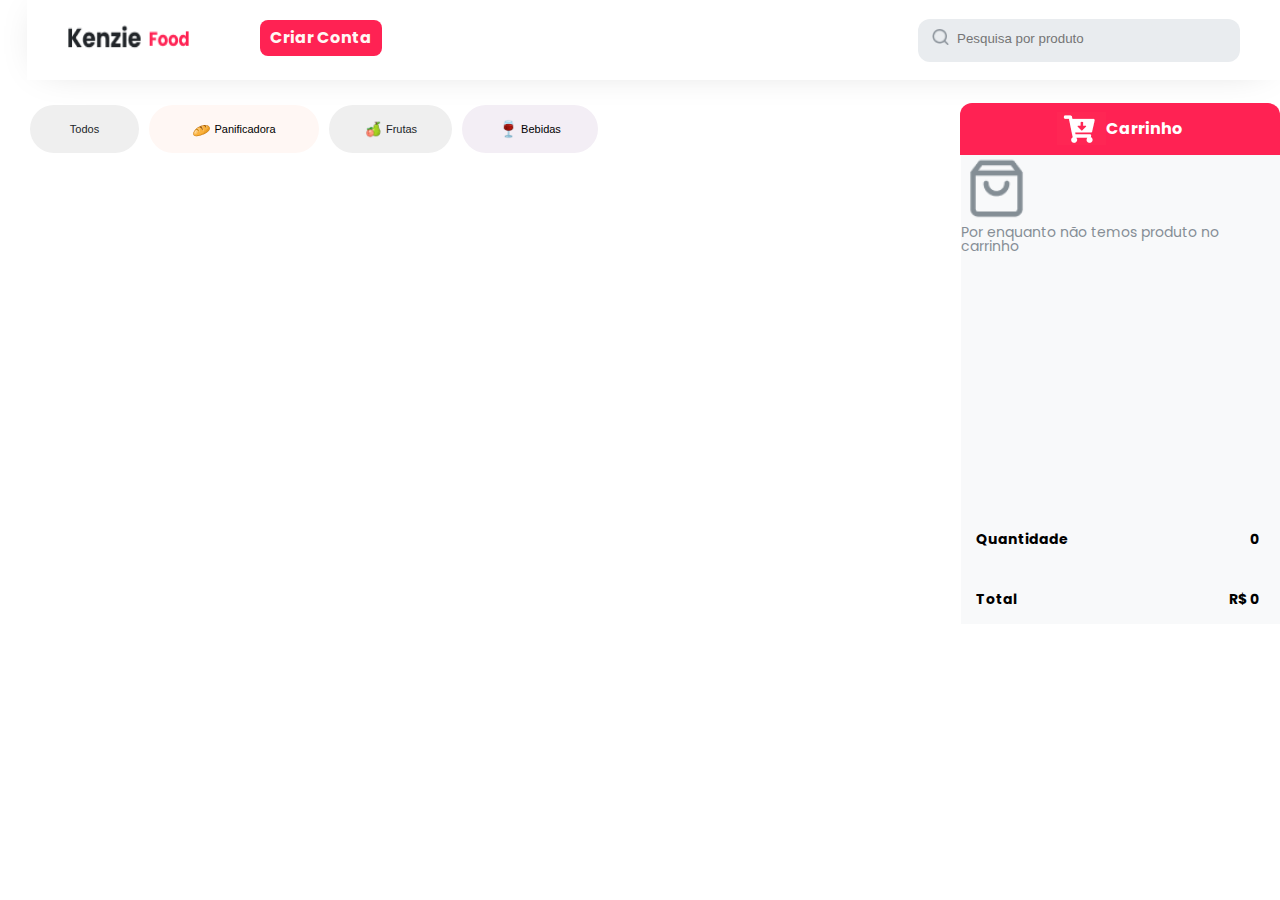
<file: index.html>
<!DOCTYPE html>
<html lang="en">

<head>
    <meta charset="UTF-8">
    <meta http-equiv="X-UA-Compatible" content="IE=edge">
    <meta name="viewport" content="width=device-width, initial-scale=1.0">
    <link rel="preconnect" href="https://fonts.googleapis.com">
    <link rel="preconnect" href="https://fonts.gstatic.com" crossorigin>
    <link href="https://fonts.googleapis.com/css2?family=Cinzel&family=Poppins&family=Spectral&display=swap" rel="stylesheet">
    <link rel="stylesheet" href="public/reset.css">
    <link rel="stylesheet" href="public/style.css">
    <title>Kenzie Food</title>
</head>

<body>
    <header>
        <div class="detailsLogoRegister">
            <img src="public/images/kenziefoodlogo.png" alt="logo kenzie">
            <a href="./src/pages/register.html">Criar Conta</a>
        </div>
       
            <div class="inputButton">
                <input type="text" placeholder="Pesquisa por produto" class="input">
                <button><img src="/public/images/search.png" alt="search"></button>
            </div>
    </header>

    <div class="button">
        <!--filtros-->
        <button class="all">Todos</button>
        <button class="bakery"><img src="public/images/iconBread.png">Panificadora</button>
        <button class="fruits"><img src="public/images/IconFruits.png">Frutas</button>
        <button class="drinks"><img src="public/images/iconGlassWine.png">Bebidas</button>
    </div>

    <div class="vitrine">
        <main id="mainProducts">

            <!--produtos-->

        </main>

        <section id="cart">

            <!--carrinho-->

            <div class="title">
                <img src="public/images/carrinho.png" alt="">
                <h1>Carrinho</h1>
            </div>
            <div id="emptyCar">

                <!-- carrinho vazio -->

                <img src="public/images/cart.png" alt="carrinho">

                <p>Por enquanto não temos produto no carrinho</p>
            </div>

            <div class="scroll">
                <div id="itemsToBuy"></div>
            </div>

            <!--span quando carrinho vazio-->

            <div id="balance">
                <div class="flex">
                    <section class="">
                        <span class="quantity">Quantidade</span>
                        <span class="qtNumber" id="quantity">0</span>
                    </section>
                    <section>
                        <span class="quantity">Total</span>
                        <span class="qtNumber" id="price">R$ 0</span>
                    </section>
                </div>
            </div>
        </section>
    </div>
    <script type="module" src="script.js"></script>
    <script type="module" src="src/models/template.js"></script>
    <script type="module" src="src/requests/requests.js"></script>
    <script type="module" src="src/controllers/filter.js"></script>
</body>

</html>
</file>
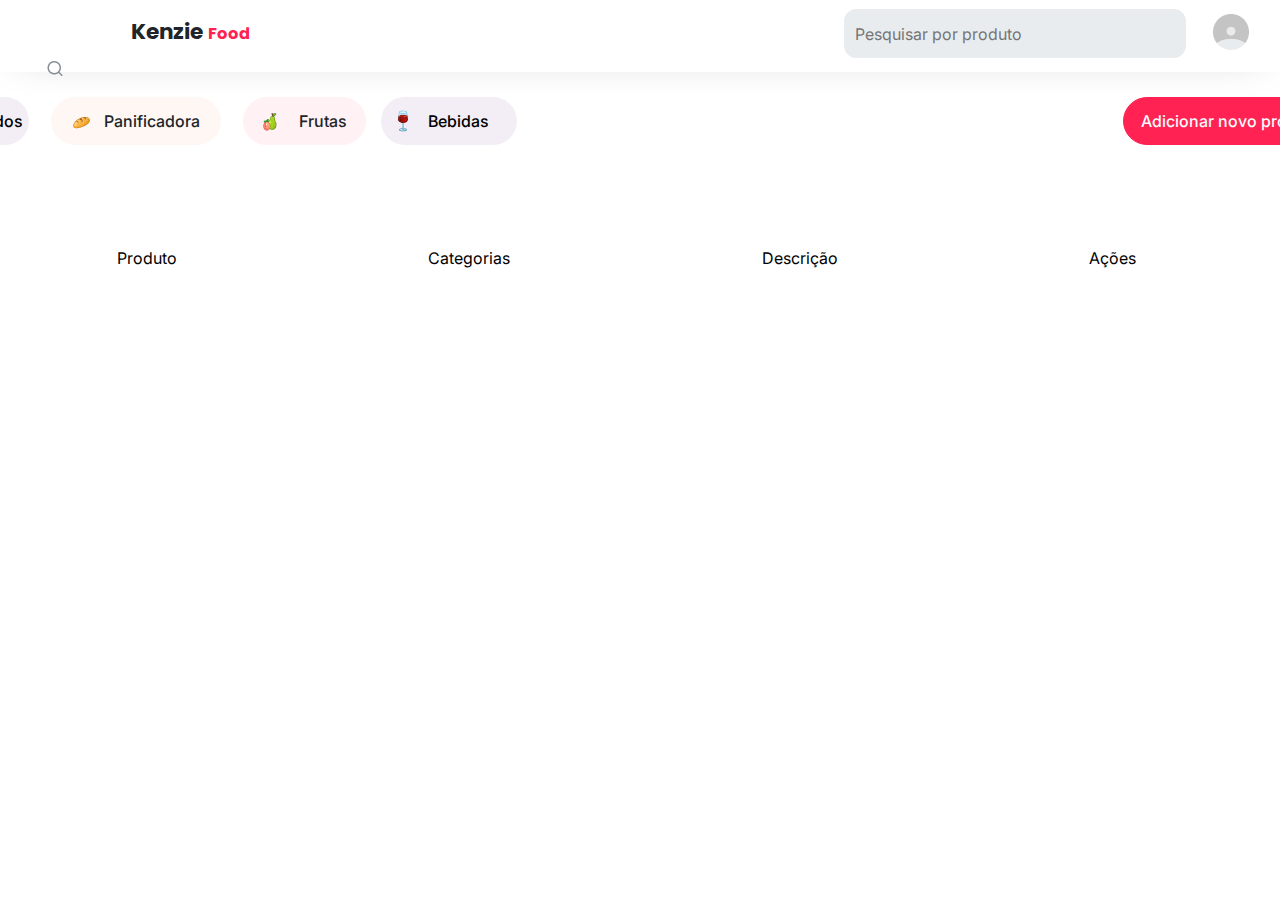
<file: src/pages/admin.html>
<!DOCTYPE html>
<html lang="en">

<head>
    <meta charset="UTF-8">
    <meta http-equiv="X-UA-Compatible" content="IE=edge">
    <meta name="viewport" content="width=device-width, initial-scale=1.0">
    <link rel="stylesheet" href="/public/reset.css">
    <link rel="stylesheet" href="/public/styleAdmin.css">
    <title>Admin</title>
</head>

<body>

    <header>
        <div class="nameHomepage">
            <div class="letters">
                <a class="kenzieLogo" href="./adminHomePage.html">
                <p class="textKenzie">Kenzie </p>
                <p class="textFood">Food</p>
                </a>
            </div>
            
        </div>
        <div class="search">
        <input type="text" name="search" placeholder="Pesquisar por produto">
        <button class="iconSearch"><img src="/public/images/search.png" alt="search"></button>
        </div>
        <button class="adminProfile">
            <img class="iconAdmin" src="/public/images/iconProfileAdmin.png" alt="Página do administrador">
        </button>
        

        
    </header>
    <main>
        <div class="buttonsSearch">
            <button class="all"> Todos</button>
            <button class="bread"><img class="iconBread" src="/public/images/iconBread.png"
                    alt="Imagem de Pão">Panificadora</button>
            <button class="fruits"><img class="iconFruits" src="/public/images/IconFruits.png" alt="Imagem de Frutas">
                <span>Frutas</span></button>
            <button class="wine">
                <img class="iconGlassWine" src="/public/images/iconGlassWine.png" alt="Imagem de Bebidas"><span>
                    Bebidas
                </span>

            </button>
            <button class="addProductCard">Adicionar novo produto</button>
        </div>

        <div class="template">
            <div class="indice">
                <span>Produto</span>
                <span>Categorias</span>
                <span>Descrição</span>
                <span>Ações</span>
              </div>
              
            <ul class="productsAdd">
              

                <!-- APENAS MODELO PARA VERIFICAR O CSS  -->

            </ul>

        </div>
    </main>

    <div id="modalSttOk" class="okRegister">
        <div class="boxOkRegister">
            <div class="statusOk">
                <span class="statusSpan">Status</span>
                <button class="btnExit">X</button>
            </div>
            <div class="statusOver">
                <span class="messageStatusOk">Produto adicionado com sucesso</span>
                <span class="listGreen"></span>
            </div>
        </div>
    </div>
    <div id="modalSttError" class="errorRegister">
        <div class="boxErrorProduct">
            <div class="statusError">
                <span class="statusSpan">Status</span>
                <button class="btnExit">X</button>
            </div>
            <div class="statusOver">
                <span class="messageStatus">Ocorreu algum erro, o produto não foi adicionado</span>
                <span class="listRed"></span>
            </div>
        </div>
    </div> 

    <div id="modalLogout" class="logoutAdmin">
        <div class="boxLogout">
            <span class="nameAdmin"></span>
        </div>
        <div class="divLogout">
            <button class="btnLogout">Logout</button>
        </div>
    </div>
    </div>

    <div id="modalLogout" class="logoutAdmin">
        <div class="divLogout">
            <button class="btnLogout">Logout</button>
        </div>
        <div class="exitLogin"> X </div>
    </div>

    <div class="modalAdd"></div>

    <script type="module" src="/scriptAdmin.js"></script>
    <script type="module" src="../models/templateAdmin.js"></script>
    <script type="module" src="../controllers/registerProducts.js"></script>
    <script type="module" src="../controllers/filterAdmin.js"></script>
</body>

</html>
</file>
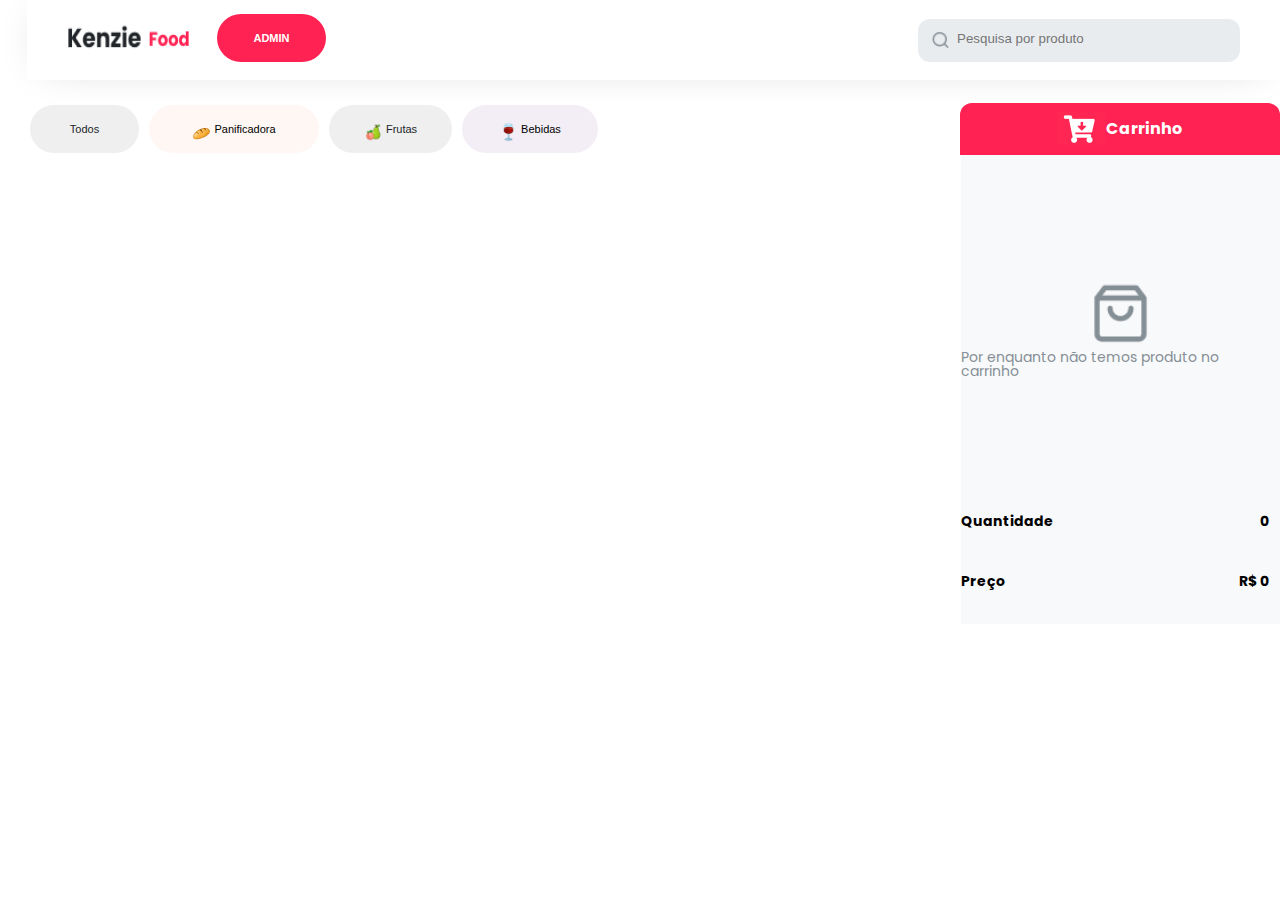
<file: src/pages/adminHomePage.html>
<!DOCTYPE html>
<html lang="en">

<head>
    <meta charset="UTF-8">
    <meta http-equiv="X-UA-Compatible" content="IE=edge">
    <meta name="viewport" content="width=device-width, initial-scale=1.0">
    <link rel="preconnect" href="https://fonts.googleapis.com">
    <link rel="preconnect" href="https://fonts.gstatic.com" crossorigin>
    <link href="https://fonts.googleapis.com/css2?family=Cinzel&family=Poppins&family=Spectral&display=swap" rel="stylesheet">
    <link rel="stylesheet" href="../../public/reset.css">
    <link rel="stylesheet" href="../../public/adminHome.css">
    <link rel="stylesheet" href="../../public/style.css">
   

    <title>Kenzie Food</title>
</head>

<body>
    <header>
        <div class="detailsLogoAdmin">
            <img src="../../public/images/kenziefoodlogo.png" alt="logo kenzie">
            <button class="admin"><a href="./admin.html">ADMIN</a></button> 
        </div>
       
            <div class="inputButton">
                <input type="text" placeholder="Pesquisa por produto" class="input">
                <button><img src="/public/images/search.png" alt="search"></button>
            </div>
    </header>

    <div class="button">
        <!--filtros-->
        <button id="buttonCategoria" class="all">Todos</button>
        <button id="buttonCategoria" class="bakery"><img src="../../public/images/iconBread.png"> Panificadora</button>
        <button id="buttonCategoria" class="fruits"><img src="../../public/images/IconFruits.png"> Frutas</button>
        <button id="buttonCategoria" class="drinks"><img src="../../public/images/iconGlassWine.png"> Bebidas</button>
    </div>

    <div class="vitrine">
        <main id="mainProducts">

            <!--produtos-->

        </main>

        <section id="cart">

            <!--carrinho-->

            <div class="title">
                <img src="../../public/images/carrinho.png" alt="">
                <h1>Carrinho</h1>
            </div>
            <div id="emptyCar">

                <!-- carrinho vazio -->

                <img src="../../public/images/cart.png" alt="carrinho">

                <p>Por enquanto não temos produto no carrinho</p>
            </div>

            <div class="scroll">
                <div id="itemsToBuy"></div>
            </div>

            <!--span quando carrinho vazio-->

            <div id="balance">
                <div class="flex">
                    <section>
                        <span>Quantidade</span>
                        <span id="quantity">0</span>
                    </section>
                    <section>
                        <span>Preço</span>
                        <span id="price">R$ 0</span>
                    </section>
                </div>
            </div>
        </section>
    </div>
    <script type="module" src="/scriptHomeAdmin.js"></script>
    <script type="module" src="../controllers/filterHomeAdmin.js"></script>

</body>

</html>
</file>
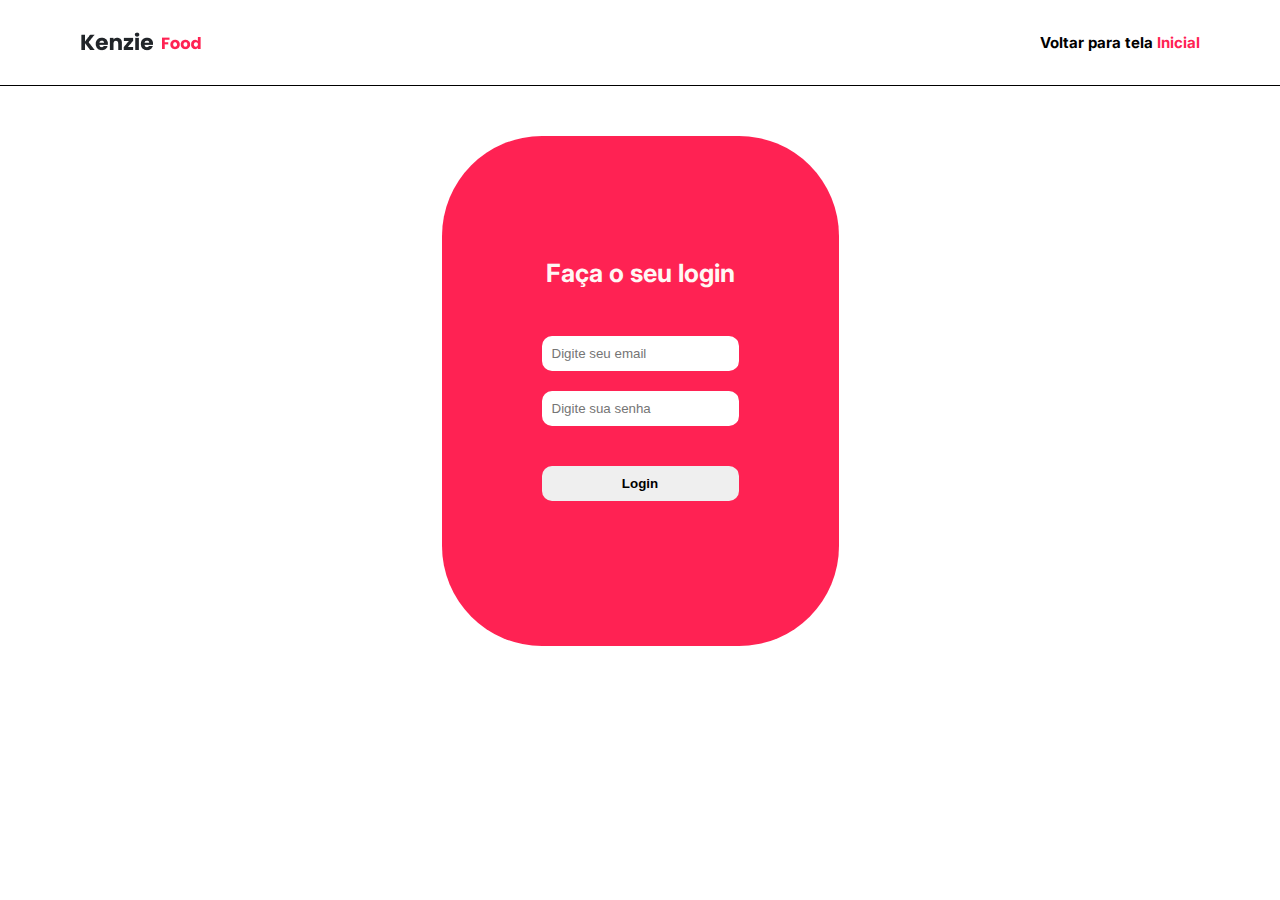
<file: src/pages/login.html>
<!DOCTYPE html>
<html lang="en">

<head>
    <meta charset="UTF-8">
    <meta http-equiv="X-UA-Compatible" content="IE=edge">
    <meta name="viewport" content="width=device-width, initial-scale=1.0">
    <link rel="stylesheet" href="/public/reset.css">
    <link rel="stylesheet" href="/public/login.css">
    <title>Login</title>
</head>

<body>

    <header>
        <nav>
            <img src="../../public/images/kenziefoodlogo.png" alt="logo kenzie">
            <div class="details">
                <span>Voltar para tela <a href="/index.html">Inicial</a></span>
            </div>
        </nav>
    </header>

    <main>
        <section>
            <form action="#" class="formLogin">
                <h2>Faça o seu login</h2>
                <input type="email" name="email" placeholder="Digite seu email">
                <input type="password" name="password" placeholder="Digite sua senha">
                <a class="closed" href="/index.html">X</a>
                <button>Login</button>
            </form>
        </section>
    </main>
    <div id="modalData" class="modalErrorData">
        <div class="boxData">
            <span id="errorFixed"> Preencha os dados corretamente! </span>
            <button id="btnError" type="button">X</button>
        </div>
    </div>
    <div id="modalEmailError" class="modalEmail">
        <div class="boxUserEmail">
            <span id="errorFixed"> Email incorreto! </span>
            <button id="btnError" type="button">X</button>
        </div>
    </div>
    <div id="modalPassError" class="modalPassword">
        <div class="boxUserPass">
            <span id="errorFixed"> Senha incorreta! </span>
            <button id="btnError" type="button">X</button>
        </div>
    </div>
    
    <script type="module" src="/src/controllers/login.js"></script>
</body>

</html>
</file>
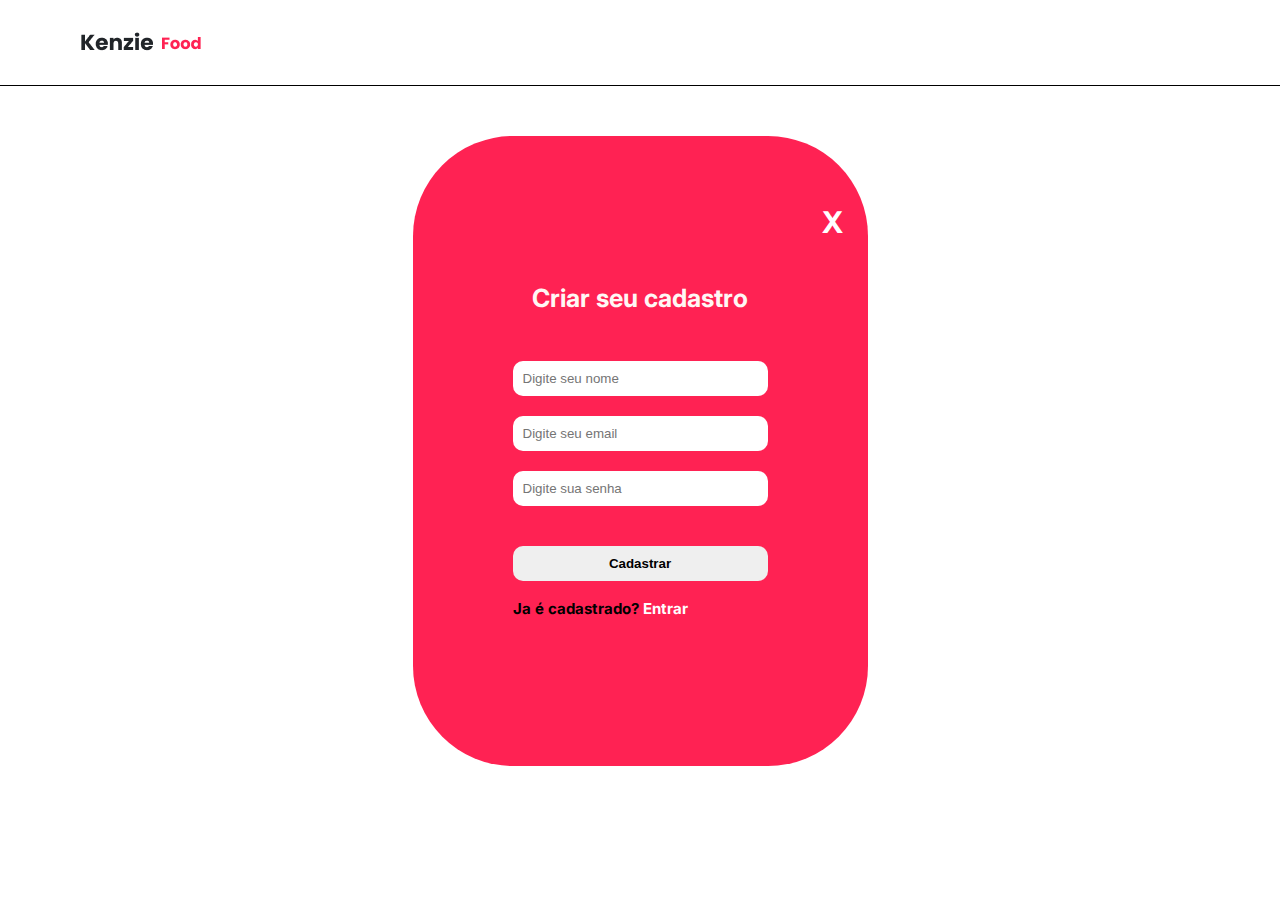
<file: src/pages/register.html>
<!DOCTYPE html>
<html lang="en">

<head>
    <meta charset="UTF-8">
    <meta http-equiv="X-UA-Compatible" content="IE=edge">
    <meta name="viewport" content="width=device-width, initial-scale=1.0">
    <link rel="stylesheet" href="../../public/reset.css">
    <link rel="stylesheet" href="../../public/register.css">
    <title>Cadastrar</title>
</head>

<body>

    <header>
        <nav>
            <img src="../../public/images/kenziefoodlogo.png" alt="logo kenzie">
        </nav>
    </header>

    <main>
        <section>
            <a class="closed" href="/index.html">X</a>
            <form action="#" class="formRegister">
                <h2>Criar seu cadastro</h2>
                <input type="text" name="name" placeholder="Digite seu nome">
                <input type="email" name="email" placeholder="Digite seu email">
                <input type="password" name="password" placeholder="Digite sua senha">
                <button>Cadastrar</button>
                <div class="details">
                    <span>Ja é cadastrado? <a href="../pages/login.html">Entrar</a></span>
                </div>
            </form>
        </section>
    </main>
    
    <div id="modalData" class="modalErrorData">
        <div class="boxData">
            <span id="errorFixed"> Preencha os dados corretamente! </span>
            <button id="btnError" type="button">X</button>
        </div>
    </div>

    <div id="modalRegister" class="modalRegisterDoble">
        <div class="boxDoble">
            <span id="errorFixed"> Usuário já cadastrado! </span>
            <button id="btnError" type="button">X</button>
        </div>
    </div>

    <script type="module" src="/src/controllers/register.js"></script>
</body>

</html>
</file>
<file: public/style.css>
:root{
    --color-white: #FFFFFF;
    --color-black: #000000;
    --color-gray-1: #F8F9FA;
    --color-gray-2: #E9ECEF;
    --color-gray-3: #868E96;
    --color-gray-4: #212529;
    --color-secondary: #4ACA94;
    --color-secondary-50: #E4F7EF;
    --color-primary: #FF2253;
    --color-primary-50: #FFE9EE;
    --color-background-1 : #FFF7F4;
  }

body {
    font-family: 'Poppins', sans-serif;
    display: flex;
    justify-content: center;
    align-content: center;
    flex-direction: column;
}

header {
    height: 72px;
    min-width: 300px;
    height: 115px;
    display: flex;
    justify-content: center;
    align-items: stretch;
    flex-direction: column;
    margin-left: 27px;
}



.detailsLogoRegister{
    display: flex;
    align-items: center;
    margin-bottom: 5px;
}

.detailsLogoRegister img{
    margin-right: 70px;
}

.detailsLogoRegister a{
    text-decoration: none;
    background-color: var(--color-primary);
    color: var(--color-background-1);
    padding: 10px;
    font-weight: bold;
    border-radius: 8px;
}

.detailsLogoRegister a:hover{
    cursor: pointer;
    background-color: var(--color-gray-4);
    color: var(--color-gray-1);
}

input:focus{
    outline: none;
    
}

.inputButton {
    display: flex;
    flex-direction: row-reverse;
    justify-content: flex-end;
    align-items: center;
    background-color: var(--color-gray-2);
    border-radius: 12px;
    width:  312px;;
    height: 20px;
    padding: 10px 3px 13px 7px;
}

.inputButton:focus-within{
    border: 1.5px solid var(--color-gray-4);
}

.inputButton button{
    width: 30px;
    height: 30px;
    background-color: var(--color-gray-2);
    
}

.inputButton button:hover {
    transition: 0.4s;
   
}

div button img {
    width: 19px;
    height: 20px;
    margin-right: 3px;
}

header button {
    border: none;
    border-radius: 50%;
    background-color: var(--color-gray-1);
}

#cart {
    display: flex;
    justify-content: center;
    align-items: center;
    flex-direction: column-reverse;
    margin-top: 10px;
}

h1 {
    color: var(--color-white);
    font-weight: 700;
}

header img {
    width: 123px;
    height: 40px;
}

header input {
    width: 200px;
    height: 33px;
    border-radius: 30px;
    margin: 10px 0;
    border: none;
    background-color: var(--color-gray-2);
    
}


main {
    display: flex;
    overflow: scroll;
}

main div {
    width: 303px;
    height: 397px;
    padding: 0px 10px;
    display: flex;
    flex-direction: column;
    justify-content: center;
}

main div h2 {
    font-weight: bold;
}

main img {
    max-width: 300px;
    width: 300px;
    height: 200px;
}

main img:hover {
    transition: 0.4s;
    border: solid var(--color-primary) 3px;
}

main section {
    margin-top: 10px;
    display: flex;
    justify-content: space-between;
    align-content: center;
    align-items: center;
}

.price {
    color: var(--color-black);
    font-weight: bold;
}

.title {
    background-color: var(--color-primary);
    width: 320px;
    height: 56px;
    align-items: center;
    display: flex;
    justify-content: center;
    border-radius: 0px 0px 12px 10px;
}

#emptyCar img {
    width: 70px;
    height: 70px;
    border-radius: 8px;
    
}

#emptyCar {
    width: 319px;
    height: 380px;
    display: flex;
    flex-direction: column;
    background: var(--color-gray-1);
    font-size: 14px;
    color: var(--color-gray-3);
    overflow-y: auto;
    
}

#emptyCar h2{
    font-weight: bolder;
    color: #000000;
    margin-left: 13px;
    font-size: 12px;
}

#itemsToBuy {
    display: flex;
    position: relative;
    justify-content: center;
    align-content: center;
    width: 320px;
    background: var(--color-gray-1);
    flex-direction: column;
}

.scroll{
    max-height: 100px;
    overflow: hidden;
}

#itemsToBuy div {
    margin: 5px;
    display: flex;
    flex-direction: column;
}

#itemsToBuy section {
    display: flex;
    justify-content: space-between;
}

#itemsToBuy img {
    width: 75px;
    height: 75px;
    border-radius: 8px;
}

#itemsToBuy p, #itemsToBuy span {
    margin-bottom: 10px;
}

#itemsToBuy p {
    font-weight: 700;
    line-height: 20px;
}

.typeBasket {
    color: var(--color-gray-36);
    font-size: 14px;
}

.priceBasket {
    color: var(--color-gray-4);
}

#itemsToBuy button {
    width: 26px;
    height: 26px;
    border: none;
    background: var(--color-white);
}

#emptyCar .disk {
    display: none;
}

main img {
    border: 3px solid var(--color-primary-50);
    border-radius: 8px;
}

main h2 {
    margin-top: 10px;
    margin-bottom: 20px;
}

main p {
    margin-bottom: 10px;
    text-align: justify;
    font-size: 12px;
    line-height: 16px;
    color: var(--color-gray-3);
}

.add {
    width: 35px;
    height: 35px;
    border-radius: 50%;
    border: none;
    background-color: transparent;
    background-image: url(../public/images/ButtonCart.png);
    margin-bottom: 10px;
}

.add:hover{
   background-color: #4ACA94;
   background-image: url(../public/images/btnCartHover.png);
}

.button {
    display: flex;
    margin: 20px 20px;
    justify-content: center;
    align-items: center;
}

button:hover {
    cursor: pointer;
}

.bakery, .fruits, .drinks {
    width: 109px;
    height: 48px;
    border-radius: 32px;
    display: flex;
    justify-content: center;
    align-items: center;
    font-size: 11px;
    color: var(--color-gray-4);
    margin-top: -15px;
    margin-left: 10px;
    border: none;
}

.all {
    width: 88px;
    color: #000000;
    width: 109px;
    height: 48px;
    border-radius: 32px;
    display: flex;
    justify-content: center;
    align-items: center;
    font-size: 11px;
    color: var(--color-gray-4);
    margin-top: -15px;
    margin-left: 10px;
    border: none;
}

.bakery {
    width: 170px;
    background-color: rgba(255, 247, 244, 1);
    color: #000000;
}

.fruits {
    width: 123px;;
}

.drinks {
    width: 136px;
    background: rgba(243, 238, 245, 1);
    color: #000000;

}

.button button {
    
    transition: 0.4s;
}

#mainProducts .categoria{
    border-radius: 32px;
    border: none;
    width: 85px;
    height: 19px;
    color: var(--color-gray-3);
    background-color: transparent;
    margin-top: 10px;
    display: flex;
    justify-content: flex-start;

}

#mainProducts .remove{
    display: none;
}

#emptyCar .categoria {
    margin-left: 80px;
    margin-top: -46px;
    border-radius: 32px;
    border: none;
    width: 109px;
    height: 19px;
    color: var(--color-gray-3);
    background-color: transparent;
    text-align: left;
}

#emptyCar .remove{
    border: none;
    background-color: var(--color-gray-1);
    margin-bottom: -67px;
    margin-left: 267px;
}


#emptyCar .add{
    display: none;
}

#emptyCar .teste{
    
    display: flex;
    flex-wrap: wrap;
    margin-top: 16px;
    flex-direction: row;
    margin-left: 9px;
    margin-bottom: 12px;
    
}

#emptyCar .price {
    margin: -15px 0px 0px -105px;
}

.button button:hover {
    transition: 0.5s;
    background-color: var(--color-primary);
    color: var(--color-white);
    border: 1px solid #8c8e92;
}

.teste products {
    
    width: 303px;
    height: 397px;
    padding: 0px 10px;
    display: flex;
    flex-direction: column;
    justify-content: center;
    
}

.quantity {
    margin-top: 18px;
    margin-left: 15px;
}

.qtNumber {
    margin-right: 10px;
    margin-top: 18px;
}

.flex {
    display: flex;
    flex-direction: column;
    justify-content: space-around;
    width: 290px;
    height: 120px;
    font-weight: 700;
    font-size: 14px;
}

.flex section {
    display: flex;
    justify-content: space-between;
    padding: 10px 10px 0 0;
    background-color: var(--color-gray-1);
    height: 50px;
    width: 309px;
    margin-left: -14px;
}

@media(min-width: 768px) {
    body {
        display: flex;
        justify-content: center;
        max-width: 1600px;
    }

    main {
        display: flex;
        flex-wrap: wrap;
        justify-content: center;
        align-items: center;
        overflow: hidden;
    }

    header {
        padding: 0px 30px;
        min-width: 700px;
        align-items: center;
        height: 80px;
        background: var(--color-white);
        margin-bottom: 20px;
        flex-direction: row;
        justify-content: space-between;
        box-shadow: 0px 0px 40px -18px rgba(0, 0, 0, 0.25);
    }

    .button {
        justify-content: flex-start;
    }

}

@media(min-width: 1024px) {
    main {
        width: 1000px;
    }

    header {
        padding: 0px 40px;
    }

    .vitrine {
        display: flex;
        justify-content: center;
        align-items: flex-start;
    }
    .title {
        border-radius: 12px 12px 0px 0px;
    }
    #cart {
        display: flex;
        justify-content: center;
        align-items: center;
        flex-direction: column;
        margin-top: -70px;
        height: 521px;
        
    }
    #emptyCar {
        display: flex;
    }

}

@media(min-width:1440px) {
    header {
        padding: 0px 70px;
    }

    .button {
        padding: 0px 25px;
    }
}

@media(min-width:1600px) {
    header {
        padding: 0px 150px;
    }

    .button {
        padding: 0px 129px;
    }
}
</file>
<file: public/styleAdmin.css>
@import url('https://fonts.googleapis.com/css2?family=Inter:wght@400;500&family=Poppins:wght@400;500;700&display=swap');
@import url('https://fonts.googleapis.com/css2?family=Nunito&display=swap');

:root {
    --color-white: #FFFFFF;
    --color-gray-1: #F8F9FA;
    --color-gray-3: #868E96;
    --color-secondary: #4ACA94;
    --color-secondary-50: #E4F7EF;
    --color-primary: #FF2253;
    --color-primary-50: #FFE9EE;
    --color-primary-10: rgba(248, 249, 250, 1);
    --color-gray-2: #F3EEF5;
    --color-gray-4: #E9ECEF;
    --color-gray-5: #868E96;
}



header {
    display: flex;
    flex-direction: column;
    width: 100vw;
    height: 140px;
    align-items: center;
    box-shadow: 0px 0px 40px -18px rgba(0, 0, 0, 0.25);
}

.nameHomepage {
    margin-top: 5px;
    display: flex;
    align-items: center;
    padding: 10px;
    width: 342px;
    justify-content: space-between;
}

.letters {
    display: flex;
    align-items: center;
    margin-left: -10px;
}

.textKenzie {
    font-family: 'Poppins';
    font-style: normal;
    font-weight: 700;
    font-size: 21.6949px;
    line-height: 33px;
    color: #212529;
}

.textFood {
    margin-left: 5px;
    font-family: 'Poppins';
    font-style: normal;
    font-weight: 700;
    font-size: 16.2712px;
    line-height: 24px;
    color: var(--color-primary);
}

input {
    margin-top: 30px;
    width: 342px;
    height: 49px;
    padding: 10px;
    font-family: 'Inter';
    font-style: normal;
    font-weight: 400;
    font-size: 16px;
    line-height: 19px;
    background: var(--color-gray-4);
    border: 1.5px solid var(--color-gray-4);
    box-sizing: border-box;
    border-radius: 12px;
}

.adminProfile {
    background: transparent;
    border: none;
    margin-right: 90px;
}

.buttonsSearch {
    margin-top: 10px;
    display: flex;
    flex-direction: row;
    justify-content: center;
    align-items: center;
    padding: 15px 20px;
    width: 800px;

}
button:hover {
    cursor:pointer;
}

.buttonsSearch button:hover {
    transition: 0.5s;
    background-color: var(--color-primary);
    color: var(--color-white);
    border: 1px solid #8c8e92;
}

.all {
    width: 88px;
    height: 48px;
    position: static;
    background: var(--color-gray-2);
    border: none;
    box-sizing: border-box;
    border-radius: 30px;
    font-family: 'Inter';
    font-style: normal;
    font-weight: 500;
    font-size: 16px;
    text-align: center;
    color: black;
    left: 0px;
    top: 0px;
    padding: 15px, 20px, 15px, 20px;

}
.search {
    margin-top: -50px;
}
.iconSearch {
    margin-left: -54px;
    border: none;
    background: transparent;
}

.letters :hover{
    cursor:pointer;
}

.bread {
    background: rgba(255, 247, 244, 1);
    border: 1.5px solid rgba(255, 247, 244, 1);
    display: flex;
    flex-direction: row;
    justify-content: space-between;
    align-items: center;
    padding: 15px 20px;
    position: static;
    width: 170px;
    height: 48px;
    box-sizing: border-box;
    border-radius: 32px;
    flex: none;
    flex-grow: 0;
    margin: 0px 22px;
    font-family: 'Inter';
    font-style: normal;
    font-weight: 500;
    font-size: 16px;
    line-height: 19px;
    text-align: center;
    color: #212529;
    left: 110px;
    top: 0px;
    padding: 15px, 20px, 15px, 20px;
}

.fruits {
    background: rgba(255, 241, 244, 1);
    border: 1.5px solid rgba(255, 241, 244, 1);
    display: flex;
    flex-direction: row;
    justify-content: center;
    align-items: center;
    padding: 15px 20px;
    width: 123px;
    height: 48px;
    box-sizing: border-box;
    border-radius: 32px;
}

.fruits>span {
    margin-left: 20px;
    width: 49px;
    height: 19px;
    font-family: 'Inter';
    font-style: normal;
    font-weight: 500;
    font-size: 16px;
    line-height: 19px;
    text-align: center;
    color: #212529;
}

.wine {
    display: flex;
    flex-direction: row;
    justify-content: center;
    align-items: center;
    padding: 15px 20px;
    /* position: absolute; */
    width: 136px;
    height: 48px;
    left: 582px;
    top: 122px;
    background: var(--color-gray-2);
    border: none;
    box-sizing: border-box;
    border-radius: 32px;
    margin-left: 15px;

}

.wine>span {
    height: 19px;
    width: 62px;
    left: 54px;
    top: 14.5px;
    font-family: 'Inter';
    font-size: 16px;
    font-style: normal;
    font-weight: 500;
    line-height: 19px;
    letter-spacing: 0em;
    text-align: center;
    flex: none;
    flex-grow: 0;
    margin: 0px 15px;
}

.addProductCard {
    width: 217px;
    height: 48px;
    left: 1268px;
    top: 116px;
    background: var(--color-primary);
    border: 1.5px solid var(--color-primary);
    box-sizing: border-box;
    border-radius: 32px;
    font-family: 'Inter';
    font-style: normal;
    font-weight: 500;
    font-size: 16px;
    line-height: 19px;
    text-align: center;
    color: var(--color-gray-1);
    flex: none;
    order: 0;
    flex-grow: 0;
    margin: 0px -28px 0px 606px;
}

.modalProduct {
    width: 100vw;
    height: 100vh;
    background-color: rgba(0, 0, 0, 0.5);
    font-size: 15px;
    position: absolute;
    top: 0px;
    display: none;
    justify-content: center;
    align-items: center;
}

.showError {
    display: flex;
}

.boxProduct {
    padding: 5px;
    display: flex;
    flex-direction: column;
    align-items: center;
    text-align: center;
    margin-right: 0;
    margin-left: 0;
    margin-top: -250px;
    width: 160px;
    height: 90px;
    border: 2px solid var(--color-gray-1);
    background-color: var(--color-gray-1);
    border-radius: 32px;
    font-family: 'Inter';
    font-weight: bold;
    font-size: 15px;
}

#errorFixed {
    margin-top: 15px;
}

#btnError {
    background-color: var(--color-primary);
    border: 2px solid var(--color-white);
    border-radius: 9px;
    margin-top: 10px;
    width: 40px;
    height: 30px;
    font-family: 'Inter';
    font-weight: bold;
    font-size: 15px;
    color: var(--color-white);
}

.statusOver {
    display: flex;
    height: 104px;
    flex-direction: column;
    align-items: flex-start;
    font-family: 'Poppins';
    font-style: normal;
    font-weight: 500;
    font-size: 16px;
    line-height: 27px;
    text-align: center;
    color: #000000;
}

.messageStatus {
    margin-left: 19px;
    padding: 15px;
    font-family: 'Poppins';
    font-size: 14px;
    font-style: normal;
    font-weight: 400;
    line-height: 24px;
    letter-spacing: 0em;
    text-align: left;
}


.errorRegister {
    position: absolute;
    top: 0px;
    left: 0px;
    z-index: 2000;
    display: none;
    justify-content: center;
    align-items: center;
    text-align: center;
    font-size: 20px;
}

.showProductError {
    display: flex;
}

.boxErrorProduct {
    background-color: var(--color-white);
    width: 200px;
    height: 135px;
    padding: 20px;
    border-radius: 8px;
    display: flex;
    align-items: center;
    flex-direction: column;
    justify-content: baseline;
}

.statusError {
    height: 70px;
    width: 200px;
    left: 1090px;
    top: 698px;
    padding: 20px, 28px, 20px, 28px;
    display: flex;
    justify-content: space-between;
    background: rgba(248, 249, 250, 1);
    border-radius: 8px 8px 0px 0px;
    align-items: center;
    font-family: 'Poppins';
    font-style: normal;
    font-weight: 500;
    font-size: 14px;
    line-height: 20px;
}

.listRed {
    width: 496px;
    height: 8px;
    left: 1090px;
    top: 825px;
    background: var(--color-primary);
    border-radius: 0px 0px 8px 8px;

}


.okRegister {
    top: 0px;
    left: 0px;
    z-index: 2000;
    display: none;
    margin-left: 800px;
    margin-top: 800px;
    justify-content: center;
    align-items: center;
    text-align: center;
    font-size: 20px;
}

.showProductOk {
    display: flex;
}

.boxOkRegister {
    background-color: var(--color-white);
    width: 200px;
    height: 135px;
    padding: 20px;
    border-radius: 8px;
    display: flex;
    align-items: center;
    flex-direction: column;
    justify-content: baseline;
}

.statusOk {
    height: 70px;
    width: 200px;
    left: 1090px;
    top: 698px;
    padding: 20px, 28px, 20px, 28px;
    display: none;
    justify-content: space-between;
    background: rgba(248, 249, 250, 1);
    border-radius: 8px 8px 0px 0px;
    align-items: center;
    font-family: 'Poppins';
    font-style: normal;
    font-weight: 500;
    font-size: 14px;
    line-height: 20px;
}

.messageStatusOk {
    margin-left: 19px;
    padding: 15px;
    font-family: 'Poppins';
    font-size: 14px;
    font-style: normal;
    font-weight: 400;
    line-height: 24px;
    letter-spacing: 0em;
    text-align: left;
}

.listGreen {
    width: 200px;
    height: 8px;
    left: 1090px;
    top: 825px;
    background: var(--color-secondary);
    border-radius: 0px 0px 8px 8px;

}



@media (min-width: 768px) {
    body {

        justify-content: center;
        max-width: 1600px;
    }

    header {
        height: 72px;
    }

    .nameHomepage {
        width: 78vw;
        justify-content: space-between;
    }

    input {
        margin-top: 1px;
        margin-left: 750px;
    }

    .buttonsSearch {
        width: 85vw;
    }

    .iconAdmin {
        position: absolute;
        top: 0;
        right: 0;
        margin-right: 31px;
        margin-top: 14px;
    }

    main {
        display: flex;
        flex-direction: column;
        align-items: center;
    }

    .imgProduct {
        width: 50px;
        height: 54px;
        margin-right: 108px;
        border-radius: 201px;
    }

    .indice {
        display: flex;
        justify-content: space-between;
        margin: 0px 48px 0px 21px;
        font-family: 'Inter', sans-serif;
    }

    .template {
        width: 85vw;
        margin-top: 90px;
    }

    ul {
        font-family: 'Poppins';
        font-size: 14px;
        font-style: normal;
        font-weight: 400;
        line-height: 24px;
        letter-spacing: 0em;
        text-align: left;
        color: var(--color-gray-5);
    }

    li {
        margin-top: 35px;
        height: 62px;
        left: 115px;
        top: 277px;
        background: var(--color-white);
        border: 1px solid var(--color-gray-4);
        box-sizing: border-box;
        border-radius: 12px;
        display: flex;
        align-items: center;
        text-align: center;
        justify-content: space-between;
        margin-bottom: 30px;

    }

    .products {
        display: flex;
        width: 78vw;
        align-items: center;
        justify-content: space-between;
    }
    .nameProduct {
        
        margin-left: -393px;
        font-weight: 500;
        color: black;
    }

    .productsAndCategory {
        display: flex;
        justify-content: space-around;
        flex-direction: row;
        align-items: center;
        width: 450px;
    }

    .descriptionAndAction {
        margin-right: -132px;
        display: flex;
        flex-direction: row;
        align-items: center;
    }


    .editProduct, .deleteProduct {
        background-color: transparent;
        margin: 0px 17px 0px -12px;
        border: none;
    }

    .statusOver {
        display: flex;
        height: 104px;
        flex-direction: column;
        align-items: flex-start;
        font-family: 'Poppins';
        font-style: normal;
        font-weight: 500;
        font-size: 16px;
        line-height: 27px;
        text-align: center;
        color: #000000;
    }
    .messageStatus {
        margin-left: 19px;
        padding: 15px;
        font-family: 'Poppins';
        font-size: 14px;
        font-style: normal;
        font-weight: 400;
        line-height: 24px;
        letter-spacing: 0em;
        text-align: left;
    }
    .errorRegister{
        width: 100vw;
        height: 100vh;
        top: 0px;
        left: 0px;
        z-index: 2000;
        display: none;
        justify-content: center;
        align-items: center;
        text-align: center;
        font-size: 20px;
    }
    .showProductError {
        display: flex;
    }
    .boxErrorProduct {
        background-color: var(--color-white);
        width: 496px;
        height: 135px;
        padding: 20px;
        border-radius: 8px;
        display: flex;
        align-items: center;
        flex-direction: column;
        justify-content: baseline;
    }
    .statusError {
        height: 70px;
        width: 496px;
        left: 1090px;
        top: 698px;
        padding: 20px, 28px, 20px, 28px;
        display: flex;
        justify-content: space-between;
        background: rgba(248, 249, 250, 1);
        border-radius: 8px 8px 0px 0px;
        align-items: center;
        font-family: 'Poppins';
        font-style: normal;
        font-weight: 500;
        font-size: 14px;
        line-height: 20px;
    }
    .listRed {
        width: 496px;
        height: 8px;
        left: 1090px;
        top: 825px;
        background: var(--color-primary);
        border-radius: 0px 0px 8px 8px;
    }
    .okRegister{
        top: 0px;
        left: 0px;
        z-index: 2000;
        display: none;
        justify-content: center;
        align-items: center;
        text-align: center;
        font-size: 20px;
    }
    .showProductOk {
        display: flex;
        position: absolute;
    }
    .boxOkRegister {
        background-color: var(--color-white);
        width: 496px;
        height: 135px;
        padding: 20px;
        border-radius: 8px;
        display: flex;
        align-items: center;
        flex-direction: column;
        justify-content: baseline;
    }
    .statusOk {
        height: 70px;
        width: 496px;
        left: 1090px;
        top: 698px;
        padding: 20px, 28px, 20px, 28px;
        display: flex;
        justify-content: space-between;
        background: rgba(248, 249, 250, 1);
        border-radius: 8px 8px 0px 0px;
        align-items: center;
        font-family: 'Poppins';
        font-style: normal;
        font-weight: 500;
        font-size: 14px;
        align-items: center;
        line-height: 20px;
    }
    .messageStatusOk {
        margin-left: 19px;
        padding: 15px;
        font-family: 'Poppins';
        font-size: 14px;
        font-style: normal;
        font-weight: 400;
        line-height: 24px;
        letter-spacing: 0em;
        text-align: left;
    }
    .listGreen {
        width: 496px;
        height: 8px;
        left: 1090px;
        top: 825px;
        background: var(--color-secondary);
        border-radius: 0px 0px 8px 8px;
    }
}

.showModalEdit {
    background-color: rgba(0, 0, 0, 0.5);
    display: flex;
    justify-content: center;
    align-items: center;
    position: absolute;
    top: 0;
    width: 100vw;
    height: 100vh;
}

.btnFruits {
    width: 300px;
}

.boxModalEdit {
    display: flex;
    flex-direction: column;
    background-color: #FFFFFF;
    border-radius: 8px;
    font-family: "Inter", sans-serif;
}

.edit {
    display: flex;
    justify-content: space-between;
    align-items: baseline;
    height: 70px;
    background-color: #F8F9FA;

}

.btnExit {
    background-color: #E9ECEF;
    border: none;
    margin-right: 30px;
    width: 31px;
    height: 30px;
    border-radius: 4px;
    color: #868E96;
    margin-right: 25px;
}

.statusSpan {
    margin-left: 33px;
    font-size: 14px;
    color: black;
    line-height: 20px;
    font-family: "Poppins", sans-serif;
    font-weight: 500;
}

.newProduct {
    display: flex;
    flex-direction: column;
    justify-content: space-evenly;
    align-items: center;
    background-color: #FFFFFF;
    height: 553px;
    width: 496px;
}

.newProduct label {
    margin-left: 3px;
}

.newProduct input {
    display: flex;
    justify-content: space-between;
    margin: 0;
    padding: 10px;
    background: #F8F9FA;
    font-family: 'Inter';
    font-style: normal;
    font-size: 16px;
    border: 1.5px solid var(--color-gray-4);
    box-sizing: border-box;
    border-radius: 12px;
    width: 440px;
}

.titleProduct {
    margin-right: 318px;
    margin-bottom: -13px;
    font-size: 14px;
    color: #212529;
}

.subtitleProduct {
    margin-right: 367px;
    margin-bottom: -13px;
    font-size: 14px;
    color: #212529;
}

.titlePrice {
    margin-right: 326px;
    margin-bottom: -13px;
    font-size: 14px;
    color: #212529;
}

.category {
    display: flex;
    width: 42%;
    justify-content: center;
    align-items: center;
    width: 100px;
    border-radius: 8px;
}

.descriptionProduct {
    margin-right: 340px;
    max-width: 116px;
}

.legend {
    display: flex;
    float: left;
    margin: 1% 0 1% 1.6%;
}

.category input {
    display: none;
}

.category label {
    position: relative;
    color: #868E96;
    background: #F8F9FA;
    margin-right: 10px;
    cursor: pointer;
    border: 1px solid transparent;
    border-radius: 32px;
    -webkit-box-sizing: border-box;
    -moz-box-sizing: border-box;
    box-sizing: border-box;
    height: 40px;
    display: flex;
    align-items: center;
    justify-content: center;
    width: 136px;
    padding: 28px;
}

.kenzieLogo {
    text-decoration: none;
    display: flex;
    align-items: baseline;
}

.categoryLegend {
    margin-right: 364px;
    margin-bottom: -13px;
    font-size: 14px;
    color: #212529;
}

.imageLink {
    margin-right: 334px;
    margin-bottom: -13px;
    font-size: 14px;
    color: #212529;
}

.btnRegister {
    width: 440px;
    height: 52px;
    border-radius: 32px;
    border: none;
    color: white;
    background-color: #FF2253;
    margin-top: 30px;
    font-weight: bold;
}

.btnRegister:hover {
    cursor: pointer;
    color: black;
    background: rgb(230, 207, 212);
}

.btnExit:hover {
    cursor: pointer;
    background-color: #FF2253;
    color: black;
}

input:checked+label {
    border: none;
    background-color: #FF2253;
    color: white;
}

.btnSave {
    height: 52px;
    width: 240px;
    left: 780px;
    top: 709px;
    border-radius: 32px;
    padding: 15px, 20px, 15px, 20px;
    background: rgba(255, 34, 83, 1);
    border: 1.5px solid rgba(255, 34, 83, 1);
    font-family: 'Inter';
    font-style: normal;
    font-weight: 500;
    font-size: 16px;
    line-height: 19px;
    text-align: center;
    color: #F8F9FA;
}

.btnSave:hover {
    cursor: pointer;
    color: black;
    background: rgb(230, 207, 212);
    border: none;
}

.btnLeave {
    height: 52px;
    width: 192px;
    left: 580px;
    top: 709px;
    border-radius: 32px;
    padding: 15px, 20px, 15px, 20px;
    background: rgba(248, 249, 250, 1);
    border: 1.5px solid rgba(248, 249, 250, 1);
    font-family: 'Inter';
    font-style: normal;
    font-weight: 500;
    font-size: 16px;
    line-height: 19px;
    text-align: center;
    color: #868E96;
}

.showModalDelete {
    display: flex;
    align-items: center;
    justify-content: center;
    position: absolute;
    width: 100vw;
    height: 100vh;
    left: 0px;
    top: 0px;
    background: rgba(0, 0, 0, 0.5);
}

.boxModalDelete {
    height: 283px;
    width: 496px;
    display: flex;
    align-items: center;
    flex-direction: column;
    background: #FFFFFF;
    border-radius: 8px 8px 8px 8px;
}

.delete {
    display: flex;
    flex-direction: row;
    justify-content: space-between;
    align-items: center;
    width: 496px;
    height: 70px;
    background: rgba(248, 249, 250, 1);
    border-radius: 8px 8px 8px 8px;
    font-family: 'Poppins';
    font-style: normal;
    font-weight: 500;
    font-size: 14px;
    line-height: 20px;
    color: #000000;
}

.divButtons {
    display: flex;
    flex-direction: row;
    width: 440px;
    margin-top: 44px;
    justify-content: space-between;
}


.yes, .no {
    z-index: 2000;
    height: 52px;
    width: 210px;
    left: 810px;
    top: 248px;
    border-radius: 32px;
    padding: 15px, 20px, 15px, 20px;
    background: rgba(248, 249, 250, 1);
    border: 1.5px solid rgba(248, 249, 250, 1);
    font-family: 'Inter';
    font-style: normal;
    font-weight: 500;
    font-size: 16px;
    line-height: 19px;
    text-align: center;
    color: #868E96;
    justify-content: space-between;
}

.yes:hover, .no:hover {
    background: rgba(255, 34, 83, 1);
    border: 1.5px solid rgba(255, 34, 83, 1);
    cursor: pointer;
    color: white;

}

.statusOver {
    display: flex;
    height: 104px;
    align-items: flex-start;
    font-family: 'Poppins';
    font-style: normal;
    font-weight: 500;
    font-size: 16px;
    line-height: 27px;
    text-align: center;
    color: #000000;
}


.logoutAdmin {
    width: 206px;
    height: 127px;
    left: 800px;
    top: 64px;
    background: #FFFFFF;
    box-shadow: 0px 4px 38px rgba(0, 0, 0, 0.15);
    border-radius: 8px;
    display: none;
}

.showLogout {
    display: flex;
}

.boxLogout {
    width: 206px;
    height: 47px;
    top: 64px;
    background: #FFFFFF;
    border-radius: 8px 8px 0 0px;
    border-bottom: 2px solid #E9ECEF;
    display: flex;
    align-items: center;
}

.nameAdmin {
    font-family: 'Poppins';
    font-style: normal;
    font-weight: 400;
    font-size: 14px;
    line-height: 24px;
    color: #000000;
    margin-left: 17px;
}

.divLogout {
    height: 79px;
    display: flex;
    align-items: center;
    justify-content: center;
}

.btnLogout {
    height: 48px;
    width: 175px;
    left: 1294px;
    top: 122px;
    border-radius: 32px;
    padding: 15px, 20px, 15px, 20px;
    background: #F8F9FA;
    border: 1.5px solid #F8F9FA;
    box-sizing: border-box;
    font-family: 'Inter';
    font-style: normal;
    font-weight: 500;
    font-size: 16px;
    line-height: 19px;
    text-align: center;
    color: #212529;
}

.logoutAdmin {
    width: 206px;
    height: 127px;
    left: 800px;
    top: 64px;
    background: #FFFFFF;
    box-shadow: 0px 4px 38px rgba(0, 0, 0, 0.15);
    border-radius: 8px;
    display: none;
}
.showLogout {
    display: flex;
    align-content: center;
    justify-content: center;
    align-items: center;
}
.boxLogout {
    width: 206px;
    height: 47px;
    top: 64px;
    background: #FFFFFF;
    border-radius: 8px 8px 0 0px;
    border-bottom: 2px solid #E9ECEF;
    display: flex;
    align-items: center;
}
.nameAdmin {
    font-family: 'Poppins';
    font-style: normal;
    font-weight: 400;
    font-size: 14px;
    line-height: 24px;
    color: #000000;
    margin-left: 17px;
}
.divLogout {
    height: 79px;
    display: flex;
    align-items: center;
    justify-content: center;
}
.btnLogout {
    height: 48px;
    width: 175px;
    left: 1294px;
    top: 122px;
    border-radius: 32px;
    padding: 15px, 20px, 15px, 20px;
    background: #F8F9FA;
    border: 1.5px solid #F8F9FA;
    box-sizing: border-box;
    font-family: 'Inter';
    font-style: normal;
    font-weight: 500;
    font-size: 16px;
    line-height: 19px;
    text-align: center;
    color: #212529;
}
.showBtnLogout{
    display: flex;
}

.exitLogin{
    font-size: 20px;
    color: var(--color-primary);
    position: absolute;
    margin-top: -82px;
    margin-left: 167px;
    font-weight: bold;
    font-family: 'Popins', sans-serif;
}

.exitLogin:hover{
    cursor: pointer;
}

.desaparecer {
    display: none;
}
</file>
<file: public/adminHome.css>
:root{
    --color-white: #FFFFFF;
    --color-black: #000000;
    --color-gray-1: #F8F9FA;
    --color-gray-2: #E9ECEF;
    --color-gray-3: #868E96;
    --color-gray-4: #212529;
    --color-secondary: #4ACA94;
    --color-secondary-50: #E4F7EF;
    --color-primary: #FF2253;
    --color-primary-50: #FFE9EE;
    --color-background-1 : #FFF7F4;
  }

body {
    font-family: 'Poppins', sans-serif;
    display: flex;
    justify-content: center;
    align-content: center;
    flex-direction: column;
}

header {
    height: 72px;
    min-width: 300px;
    height: 115px;
    display: flex;
    justify-content: center;
    align-items: stretch;
    flex-direction: column;
    margin-left: 27px;
}


li {
    list-style: none;
}

.nameProduct {
    font-weight: bold;
    margin-top: 10px;
    margin-bottom: 20px;
}

.descriptionProduct {
    margin-bottom: 10px;
    text-align: justify;
    font-size: 12px;
    line-height: 16px;
    color: var(--color-gray-3);
}

.category {
    border-radius: 32px;
    border: none;
    width: 85px;
    height: 19px;
    color: var(--color-gray-3);
    margin-top: 4px;
    display: flex;
    justify-content: flex-start;
    background: var(--color-gray-2);
    font-size: 12px;
    display: flex;
    justify-content: flex-start;
}

.editProduct, .deleteProduct {
    border: none;
    background: transparent;
    display: flex;
    justify-content: flex-end;
}

.detailsLogoRegister{
    display: flex;
    align-items: center;
    margin-bottom: 5px;
}

.detailsLogoRegister img{
    margin-right: 70px;
}

.detailsLogoRegister a{
    text-decoration: none;
    background-color: var(--color-primary);
    color: var(--color-background-1);
    padding: 10px;
    font-weight: bold;
    border-radius: 8px;
}

.detailsLogoRegister a:hover{
    cursor: pointer;
    background-color: var(--color-gray-4);
    color: var(--color-gray-1);
}

input:focus{
    outline: none;
    
}

.inputButton {
    display: flex;
    flex-direction: row-reverse;
    justify-content: flex-end;
    align-items: center;
    background-color: var(--color-gray-2);
    border-radius: 12px;
    width:  312px;;
    height: 20px;
    padding: 10px 3px 13px 7px;
}

.inputButton:focus-within{
    border: 1.5px solid var(--color-gray-4);
}

.inputButton button{
    width: 30px;
    height: 30px;
    background-color: var(--color-gray-2);
    
}

.inputButton button:hover {
    transition: 0.4s;
   
}

a {
    
    text-decoration: none;
    color: white;
    font-weight: bold;
    padding: 30px;
}


div button img {
    width: 19px;
    height: 20px;
    margin-top: 5px;
}

header button {
    border: none;
    border-radius: 50%;
    background-color: var(--color-primary);
    text-decoration: none;
}

#cart {
    display: flex;
    justify-content: center;
    align-items: center;
    flex-direction: column-reverse;
    margin-top: 10px;
}

h1 {
    color: var(--color-white);
    font-weight: 700;
}

header img {
    width: 123px;
    height: 40px;
}

header input {
    width: 200px;
    height: 33px;
    border-radius: 30px;
    margin: 10px 0;
    border: none;
    background-color: var(--color-gray-2);
    
}


main {
    display: flex;
    overflow: scroll;

}

main div {
    width: 303px;
    height: 397px;
    padding: 0px 10px;
    display: flex;
    flex-direction: column;
    justify-content: center;
}

main div h2 {
    font-weight: bold;
}

main img {
    max-width: 300px;
    width: 300px;
    height: 200px;
}

main img:hover {
    transition: 0.4s;
    border: solid var(--color-primary) 3px;
}

main section {
    margin-top: 10px;
    display: flex;
    justify-content: space-between;
    align-content: center;
    align-items: center;
}

.price {
    color: var(--color-black);
    font-weight: bold;
}

.title {
    background-color: var(--color-primary);
    width: 320px;
    height: 56px;
    align-items: center;
    display: flex;
    justify-content: center;
    border-radius: 0px 0px 12px 10px;
}

#emptyCar img {
    width: 70px;
    height: 70px;
    border-radius: 8px;
    
}

.admin {
    width: 109px;
    height: 48px;
    border-radius: 32px;
    display: flex;
    justify-content: center;
    align-items: center;
    font-size: 11px;
    margin-top: -47px;
    margin-left: 150px;
    border: none;
    text-decoration: none;
    background-color: #FF2253;

}

#emptyCar {
    width: 319px;
    height: 380px;
    display: flex;
    flex-direction: column;
    background: var(--color-gray-1);
    font-size: 14px;
    color: var(--color-gray-3);
    overflow-y: auto;
    justify-content: center;
    align-items: center;
    
}

#emptyCar h2{
    font-weight: bolder;
    color: #000000;
    margin-left: 13px;
    font-size: 12px;
}

#itemsToBuy {
    display: flex;
    position: relative;
    justify-content: center;
    align-content: center;
    width: 320px;
    background: var(--color-gray-1);
    flex-direction: column;
}

.scroll{
    max-height: 100px;
    overflow: hidden;
}

#itemsToBuy div {
    margin: 5px;
    display: flex;
    flex-direction: column;
}

#itemsToBuy section {
    display: flex;
    justify-content: space-between;
}

#itemsToBuy img {
    width: 75px;
    height: 75px;
    border-radius: 8px;
}

#itemsToBuy p, #itemsToBuy span {
    margin-bottom: 10px;
}

#itemsToBuy p {
    font-weight: 700;
    line-height: 20px;
}

.typeBasket {
    color: var(--color-gray-36);
    font-size: 14px;
}

.priceBasket {
    color: var(--color-gray-4);
}

#itemsToBuy button {
    width: 26px;
    height: 26px;
    border: none;
    background: var(--color-white);
}

#emptyCar .disk {
    display: none;
}

main img {
    border: 3px solid var(--color-primary-50);
    border-radius: 8px;
}

main h2 {
    margin-top: 10px;
    margin-bottom: 20px;
}

main p {
    margin-bottom: 10px;
    text-align: justify;
    font-size: 12px;
    line-height: 16px;
    color: var(--color-gray-3);
}

.add {
    width: 35px;
    height: 35px;
    border-radius: 50%;
    border: none;
    background-color: transparent;
    background-image: url(../public/images/ButtonCart.png);
    margin-bottom: 10px;
}

.add:hover{
   background-color: #4ACA94;
   background-image: url(../public/images/btnCartHover.png);
}

.button {
    display: flex;
    margin: 20px 20px;
    justify-content: center;
    align-items: center;
}

button:hover {
    cursor: pointer;
}

.bakery, .fruits, .drinks {
    width: 109px;
    height: 48px;
    border-radius: 32px;
    display: flex;
    justify-content: center;
    align-items: center;
    font-size: 11px;
    color: var(--color-gray-4);
    margin-top: -15px;
    margin-left: 10px;
    border: none;
}

.all {
    width: 88px;
    color: #000000;
    width: 109px;
    height: 48px;
    border-radius: 32px;
    display: flex;
    justify-content: center;
    align-items: center;
    font-size: 11px;
    color: var(--color-gray-4);
    margin-top: -15px;
    margin-left: 10px;
    border: none;
}

.bakery {
    width: 170px;
    background-color: rgba(255, 247, 244, 1);
    color: #000000;
}

.fruits {
    width: 123px;;
}

.drinks {
    width: 136px;
    background: rgba(243, 238, 245, 1);
    color: #000000;

}

.button button {
    
    transition: 0.4s;
}

#mainProducts .categoria{
    border-radius: 32px;
    border: none;
    width: 85px;
    height: 19px;
    color: var(--color-gray-3);
    margin-top: 10px;
    display: flex;
    justify-content: flex-start;

}

#mainProducts .remove{
    display: none;
}

#emptyCar .categoria {
    margin-left: 80px;
    margin-top: -46px;
    border-radius: 32px;
    border: none;
    width: 109px;
    height: 19px;
    color: var(--color-gray-3);
}

#emptyCar .remove{
    border: none;
    background-color: var(--color-gray-1);
    margin-bottom: -67px;
    margin-left: 267px;
}


#emptyCar .add{
    display: none;
}

#emptyCar .teste{
    
    display: flex;
    flex-wrap: wrap;
    margin-top: 16px;
    flex-direction: row;
    margin-left: 9px;
    margin-bottom: 12px;
    
}

#emptyCar .price {
    margin: -15px 0px 0px -105px;
}

.button button:hover {
    transition: 0.5s;
    background-color: var(--color-primary);
    color: var(--color-white);
    border: 1px solid #8c8e92;
}

.flex {
    display: flex;
    flex-direction: column;
    justify-content: space-around;
    width: 290px;
    height: 120px;
    font-weight: 700;
    font-size: 14px;
}

.flex section {
    display: flex;
    justify-content: space-between;
    padding: 10px 10px 0 0;
    background-color: var(--color-gray-1);
    height: 50px;
    width: 309px;
    margin-left: -14px;
}

@media(min-width: 768px) {
    body {
        display: flex;
        justify-content: center;
        max-width: 1600px;
    }

    main {
        display: flex;
        flex-wrap: wrap;
        justify-content: center;
        align-items: center;
        overflow: hidden;
    }

    header {
        padding: 0px 30px;
        min-width: 700px;
        align-items: center;
        height: 80px;
        background: var(--color-white);
        margin-bottom: 20px;
        flex-direction: row;
        justify-content: space-between;
        box-shadow: 0px 0px 40px -18px rgba(0, 0, 0, 0.25);
    }

    .button {
        justify-content: flex-start;
    }

}

@media(min-width: 1024px) {
    main {
        width: 1000px;
    }

    header {
        padding: 0px 40px;
    }

    .vitrine {
        display: flex;
        justify-content: center;
        align-items: flex-start;
    }
    .title {
        border-radius: 12px 12px 0px 0px;
    }
    #cart {
        display: flex;
        justify-content: center;
        align-items: center;
        flex-direction: column;
        margin-top: -70px;
        height: 521px;
        
    }
    #emptyCar {
        display: flex;
    }

}

@media(min-width:1440px) {
    header {
        padding: 0px 70px;
    }

    .button {
        padding: 0px 25px;
    }
}

@media(min-width:1600px) {
    header {
        padding: 0px 150px;
    }

    .button {
        padding: 0px 105px;
    }
}
</file>
<file: public/login.css>
@import url('https://fonts.googleapis.com/css2?family=Inter:wght@100;200;300;400;500;600;700;800;900&display=swap');
:root{
    --color-white: #FFFFFF;
    --color-black: #000000;
    --color-gray-1: #F8F9FA;
    --color-gray-3: #868E96;
    --color-gray-4: #212529;
    --color-secondary: #4ACA94;
    --color-secondary-50: #E4F7EF;
    --color-primary: #FF2253;
    --color-primary-50: #FFE9EE;
    --color-background-1 : #FFF7F4;
  }
body {
    font-family: 'Inter', sans-serif;
}
header {
    height: 85px;
    background-color: #FFF;
    border-bottom: 1px solid black;
    margin-bottom: 50px;
}
header > nav {
    display: flex;
    align-items: center;
    height: 100%;
    justify-content: space-between;
}
nav img {
    padding-left: 80px;
}
.details {
    display: flex;
    flex-direction: column;
    padding-right: 80px;
    font-size: 15px;
}
.details span {
    font-weight: bold;
    color: var(--color-black);
}
.details span a{
    color: var(--color-primary);
    font-weight: bold;
    text-decoration: none;
}
main {
    display: flex;
    justify-content: center;
    margin-bottom: 50px;
}
.formLogin {
    display: flex;
    flex-direction: column;
    padding: 125px 100px 125px 100px;
    border-radius: 100px;
    background-color: #FF2253;
    border: none;
}
.formLogin h2 {
    text-align: center;
    font-size: 25px;
    margin-bottom: 50px;
    font-weight: bold;
    color: var(--color-background-1);
}
.formLogin input {
    padding: 10px;
    margin: 0 0 20px 0;
    border: none;
    border-radius: 10px;
}
.formLogin button {
    border: none;
    margin: 20px 0 20px 0;
    padding: 10px;
    border-radius: 10px ;
    font-weight: bold;
}

.formLogin button:hover{
    cursor: pointer;
    background-color: var(--color-gray-4);
    color: var(--color-gray-1);
}


.closed {
    position: absolute;
    margin-left: 336px;
    margin-top: 44px;
    color: white;
    font-weight: bold;
    font-size: 30px;
    text-decoration: none;
}

.modalErrorData{ 
    width: 100vw;
    height: 100vh;
    background-color: rgba(0, 0, 0, 0.5);
    font-size: 15px;
    position: absolute;
    top: 0px;
    display: none;
    justify-content: center;
    align-items: center;
}

.showData {
    display: flex; 
}

.boxData{
    padding: 5px;
    display: flex;
    flex-direction: column;
    align-items: center;
    text-align: center;
    margin-right: 0;
    margin-left: 0;
    margin-top: -250px;
    width: 160px;
    height: 90px;
    border: 2px solid var(--color-gray-1);
    background-color: var(--color-gray-1);
    border-radius: 32px;
    font-family: 'Inter';
    font-weight: bold;
    font-size: 15px;
}

#errorFixed{
    margin-top: 15px;
}

#btnError{
    background-color: var(--color-primary);
    border: 2px solid var(--color-white);
    border-radius: 9px;
    margin-top: 10px;
    width: 40px;
    height: 30px;
    font-family: 'Inter';
    font-weight: bold;
    font-size: 15px;
    color: var(--color-white);
}

.modalErrorData{
    width: 100vw;
    height: 100vh;
    background-color: rgba(0, 0, 0, 0.5);
    font-size: 15px;
    position: absolute;
    top: 0px;
    display: none;
    justify-content: center;
    align-items: center;
}
.showData {
    display: flex;
}
.boxData{
    padding: 5px;
    display: flex;
    flex-direction: column;
    align-items: center;
    text-align: center;
    margin-right: 0;
    margin-left: 0;
    margin-top: -250px;
    width: 160px;
    height: 90px;
    border: 2px solid var(--color-gray-1);
    background-color: var(--color-gray-1);
    border-radius: 32px;
    font-family: 'Inter';
    font-weight: bold;
    font-size: 15px;
}
#errorFixed{
    margin-top: 15px;
}
#btnError{
    background-color: var(--color-primary);
    border: 2px solid var(--color-white);
    border-radius: 9px;
    margin-top: 10px;
    width: 40px;
    height: 30px;
    font-family: 'Inter';
    font-weight: bold;
    font-size: 15px;
    color: var(--color-white);
}
.modalEmail{
    width: 100vw;
    height: 100vh;
    background-color: rgba(0, 0, 0, 0.5);
    font-size: 15px;
    position: absolute;
    top: 0px;
    display: none;
    justify-content: center;
    align-items: center;
}
.showEmail {
    display: flex;
}
.boxUserEmail{
    padding: 5px;
    display: flex;
    flex-direction: column;
    align-items: center;
    text-align: center;
    margin-right: 0;
    margin-left: 0;
    margin-top: -250px;
    width: 160px;
    height: 90px;
    border: 2px solid var(--color-gray-1);
    background-color: var(--color-gray-1);
    border-radius: 32px;
    font-family: 'Inter';
    font-weight: bold;
    font-size: 15px;
}
.modalPassword{
    width: 100vw;
    height: 100vh;
    background-color: rgba(0, 0, 0, 0.5);
    font-size: 15px;
    position: absolute;
    top: 0px;
    display: none;
    justify-content: center;
    align-items: center;
}
.showPass {
    display: flex;
}
.boxUserPass{
    padding: 5px;
    display: flex;
    flex-direction: column;
    align-items: center;
    text-align: center;
    margin-right: 0;
    margin-left: 0;
    margin-top: -250px;
    width: 160px;
    height: 90px;
    border: 2px solid var(--color-gray-1);
    background-color: var(--color-gray-1);
    border-radius: 32px;
    font-family: 'Inter';
    font-weight: bold;
    font-size: 15px;
}
</file>
<file: public/register.css>
@import url('https://fonts.googleapis.com/css2?family=Inter:wght@100;200;300;400;500;600;700;800;900&display=swap');

:root{
    --color-white: #FFFFFF;
    --color-black: #000000;
    --color-gray-1: #F8F9FA;
    --color-gray-3: #868E96;
    --color-gray-4: #212529;
    --color-secondary: #4ACA94;
    --color-secondary-50: #E4F7EF;
    --color-primary: #FF2253;
    --color-primary-50: #FFE9EE;
    --color-background-1 : #FFF7F4;
  }

body {
    font-family: 'Inter', sans-serif;
}

header {
    
    height: 85px;
    background-color: #FFF;
    border-bottom: 1px solid black;
    margin-bottom: 50px;
}

header > nav {
    display: flex;
    align-items: center;
    height: 100%;
    justify-content: space-between;
}

nav img {
    padding-left: 80px;
    
}

.details {
    display: flex;
    flex-direction: column;
    padding-right: 80px;
    font-size: 15px;
}

.details span {
    font-weight: bold;
    color: var(--color-black);
}

.details span a{
    color: var(--color-white);
    font-weight: bold;
    text-decoration: none;
}

main {
    display: flex;
    justify-content: center;
    margin-bottom: 50px;
    
}

.formRegister {
    display: flex;
    flex-direction: column;
    padding: 150px 100px 150px 100px;
    border-radius: 100px;
    background-color: #FF2253;
    border: none;
}

.formRegister h2 {
    text-align: center;
    font-size: 25px;
    margin-bottom: 50px;
    font-weight: bold;
    color: var(--color-background-1);
}

.formRegister input {
    padding: 10px;
    margin: 0 0 20px 0;
    border: none;
    border-radius: 10px;
}

.formRegister button {
    border: none;
    margin: 20px 0 20px 0;
    padding: 10px;
    border-radius: 10px ;
    font-weight: bold;
}

.formRegister button:hover{
    cursor: pointer;
    background-color: var(--color-gray-4);
    color: var(--color-gray-1);
}

.closed {
    position: absolute;
    margin-left: 409px;
    margin-top: 71px;
    color: white;
    font-weight: bold;
    font-size: 30px;
    text-decoration: none;
}

.modalErrorRegister, .showModalErrorNull{ 
    width: 100vw;
    height: 100vh;
    background-color: rgba(0, 0, 0, 0.5);
    font-size: 15px;
    position: absolute;
    top: 0px;
    display: none;
    justify-content: center;
    align-items: center;
}

.aparecer {
    display: flex; 
}

.boxModalErrorRegister, .boxModalError {
    padding: 12px;
    display: flex;
    flex-direction: column;
    align-items: center;
    text-align: center;
    margin-right: 0;
    margin-left: 0;
    margin-top: -250px;
    width: 200px;
    height: 90px;
    border: 2px solid var(--color-gray-1);
    background-color: var(--color-gray-1);
    border-radius: 5px;
    font-family: 'Inter';
    font-weight: bold;
    font-size: 18px;
}

#btnError{
    background-color: var(--color-primary);
    border: 2px solid white;
    border-radius: 4px;
    margin-top: 20px;
    width: 50px;
    height: 35px;
    font-family: 'Inter';
    font-weight: bold;
    font-size: 15px;
    color: var(--color-white);
}

@media (max-width: 769){


body {
    font-family: 'Inter', sans-serif;
}

header {
    
    height: 85px;
    background-color: #FFF;
    border-bottom: 1px solid black;
    margin-bottom: 50px;
}

header > nav {
    display: flex;
    align-items: center;
    height: 100%;
    justify-content: space-between;
}

nav img {
    padding-left: 80px;
    
}

.details {
    display: flex;
    flex-direction: column;
    padding-right: 80px;
    font-size: 15px;
}

.details span {
    font-weight: bold;
    color: var(--color-black);
}

.details span a{
    color: var(--color-white);
    font-weight: bold;
    text-decoration: none;
}

main {
    display: flex;
    justify-content: center;
    margin-bottom: 50px;
    
}

.formRegister {
    display: flex;
    flex-direction: column;
    padding: 125px 100px 125px 100px;
    border-radius: 100px;
    background-color: #FF2253;
    border: none;
}

.formRegister h2 {
    text-align: center;
    font-size: 25px;
    margin-bottom: 50px;
    font-weight: bold;
    color: var(--color-background-1);
}

.formRegister input {
    padding: 10px;
    margin: 0 0 20px 0;
    border: none;
    border-radius: 10px;
}

.formRegister button {
    border: none;
    margin: 20px 0 20px 0;
    padding: 10px;
    border-radius: 10px ;
    font-weight: bold;
}

.formRegister button:hover{
    cursor: pointer;
    background-color: var(--color-gray-4);
    color: var(--color-gray-1);
}

.closed {
    position: absolute;
    margin-left: 409px;
    margin-top: 71px;
    color: white;
    font-weight: bold;
    font-size: 30px;
    text-decoration: none;
}



.aparecer {
    display: flex; 
}


#btnError{
    background-color: var(--color-primary);
    border: 2px solid white;
    border-radius: 4px;
    margin-top: 20px;
    width: 50px;
    height: 35px;
    font-family: 'Inter';
    font-weight: bold;
    font-size: 15px;
    color: var(--color-white);
}

}

.modalErrorData{
    width: 100vw;
    height: 100vh;
    background-color: rgba(0, 0, 0, 0.5);
    font-size: 15px;
    position: absolute;
    top: 0px;
    display: none;
    justify-content: center;
    align-items: center;
}
.showData {
    display: flex;
}
.boxData{
    padding: 5px;
    display: flex;
    flex-direction: column;
    align-items: center;
    text-align: center;
    margin-right: 0;
    margin-left: 0;
    margin-top: -250px;
    width: 160px;
    height: 90px;
    border: 2px solid var(--color-gray-1);
    background-color: var(--color-gray-1);
    border-radius: 32px;
    font-family: 'Inter';
    font-weight: bold;
    font-size: 15px;
}
#errorFixed{
    margin-top: 15px;
}
#btnError{
    background-color: var(--color-primary);
    border: 2px solid var(--color-white);
    border-radius: 9px;
    margin-top: 10px;
    width: 40px;
    height: 30px;
    font-family: 'Inter';
    font-weight: bold;
    font-size: 15px;
    color: var(--color-white);
}
.modalRegisterDoble{
    width: 100vw;
    height: 100vh;
    background-color: rgba(0, 0, 0, 0.5);
    font-size: 15px;
    position: absolute;
    top: 0px;
    display: none;
    justify-content: center;
    align-items: center;
}
.showDoble {
    display: flex;
}
.boxDoble{
    padding: 5px;
    display: flex;
    flex-direction: column;
    align-items: center;
    text-align: center;
    margin-right: 0;
    margin-left: 0;
    margin-top: -250px;
    width: 140px;
    height: 90px;
    border: 2px solid var(--color-gray-1);
    background-color: var(--color-gray-1);
    border-radius: 32px;
    font-family: 'Inter';
    font-weight: bold;
    font-size: 15px;
}
</file>
